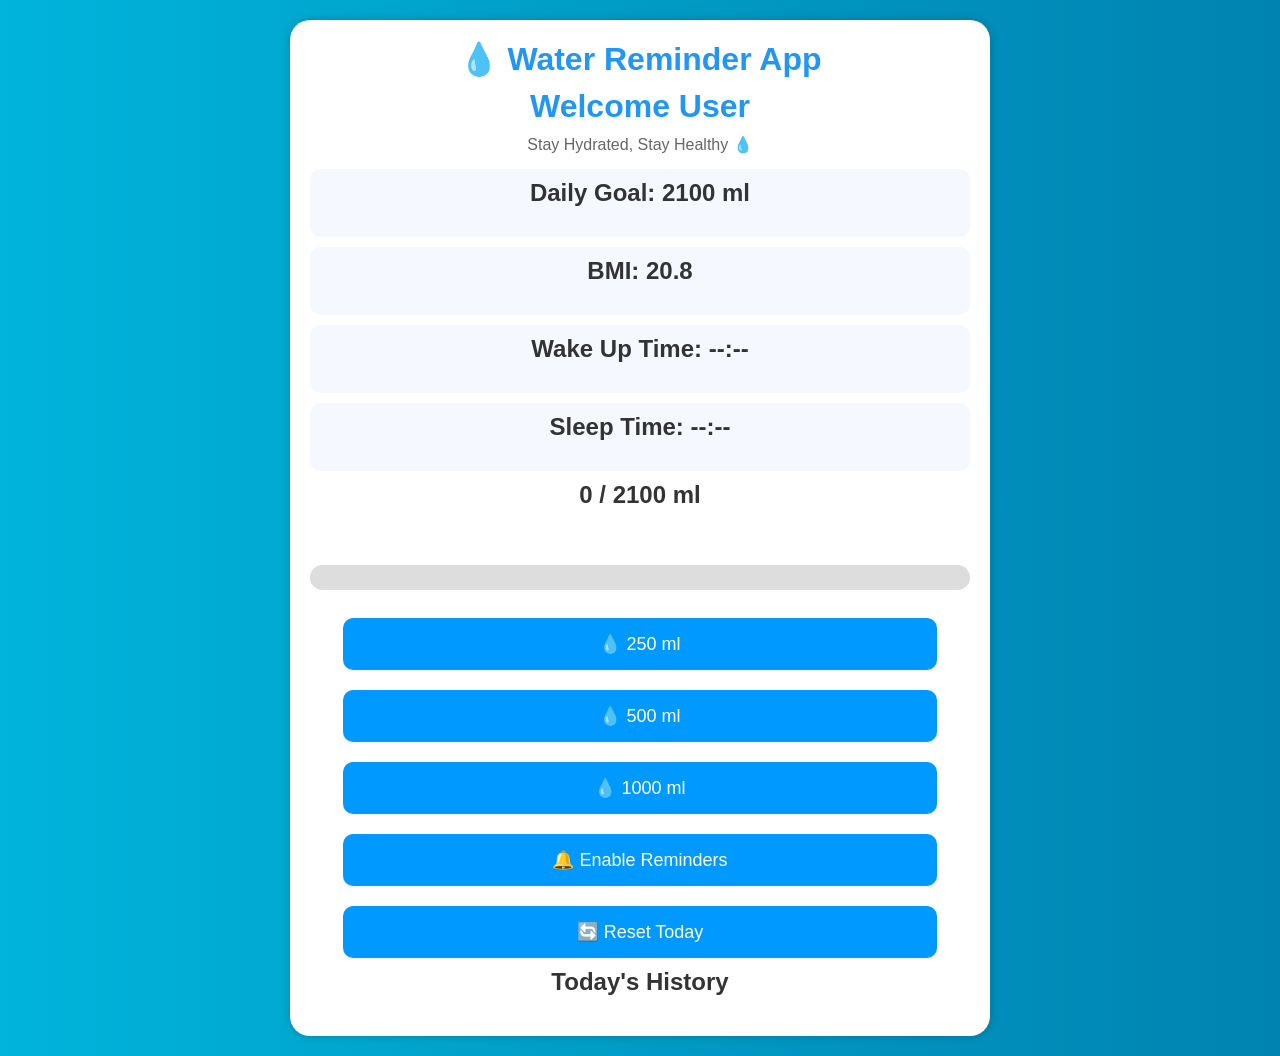
<file: Water Remainder App/dashboard.html>
<!DOCTYPE html><html lang="en">
<head>
    <meta charset="UTF-8">
    <meta name="viewport" content="width=device-width, initial-scale=1.0">
    <title>Water Reminder App - Dashboard</title><link rel="stylesheet" href="css/style.css">

<style>
    body{
        font-family: Arial, sans-serif;
        background: linear-gradient(to right,#00b4db,#0083b0);
        margin:0;
        padding:20px;
    }

    .container{
        max-width:700px;
        margin:auto;
        background:white;
        padding:20px;
        border-radius:20px;
        text-align:center;
        box-shadow:0 0 10px rgba(0,0,0,0.2);
    }

    .info-card{
        background:#f5f9ff;
        margin:10px 0;
        padding:10px;
        border-radius:10px;
    }

    button{
        width:90%;
        padding:15px;
        margin:10px;
        border:none;
        border-radius:10px;
        background:#0099ff;
        color:white;
        font-size:18px;
        cursor:pointer;
    }

    button:hover{
        background:#0077cc;
    }

    #historyList{
        list-style:none;
        padding:0;
    }

    #historyList li{
        background:#eaf6ff;
        margin:5px;
        padding:10px;
        border-radius:8px;
    }
</style>

</head><body><div class="container">

<h1>💧 Water Reminder App</h1>
<h1 id="welcome"></h1>

<p>Stay Hydrated, Stay Healthy 💧</p>

<div class="info-card">
    <h2 id="goal"></h2>
</div>

<div class="info-card">
    <h2 id="bmi"></h2>
</div>

<div class="info-card">
    <h2 id="wake"></h2>
</div>

<div class="info-card">
    <h2 id="sleep"></h2>
</div>

<h2 id="progress"></h2>



<br><br>

<div style="width:100%;height:25px;background:#ddd;border-radius:20px;">
    <div id="bar"
         style="width:0%;height:100%;background:deepskyblue;border-radius:20px;">
    </div>
</div>

<br>

<button onclick="drink(250)">💧 250 ml</button>

<button onclick="drink(500)">💧 500 ml</button>

<button onclick="drink(1000)">💧 1000 ml</button>

<button onclick="enableNotifications()">
    🔔 Enable Reminders
</button>

<button onclick="resetData()">
    🔄 Reset Today
</button>

<h2>Today's History</h2>

<ul id="historyList"></ul>

</div><script>

let name = localStorage.getItem("name") || "User";

let weight =
Number(localStorage.getItem("weight")) || 60;

let height =
Number(localStorage.getItem("height")) || 170;

let wakeTime =
localStorage.getItem("wakeTime") || "--:--";

let sleepTime =
localStorage.getItem("sleepTime") || "--:--";

let bmi =
weight / ((height/100)*(height/100));

let target = weight * 35;

let consumed =
Number(localStorage.getItem("consumed")) || 0;

document.getElementById("welcome").innerHTML =
"Welcome " + name;

document.getElementById("goal").innerHTML =
"Daily Goal: " + target + " ml";

document.getElementById("bmi").innerHTML =
"BMI: " + bmi.toFixed(1);

document.getElementById("wake").innerHTML =
"Wake Up Time: " + wakeTime;

document.getElementById("sleep").innerHTML =
"Sleep Time: " + sleepTime;

update();

function drink(amount){

    consumed += amount;

    localStorage.setItem(
        "consumed",
        consumed
    );

    let history =
    JSON.parse(
        localStorage.getItem("history")
    ) || [];

    history.push(
        amount + " ml - " +
        new Date().toLocaleTimeString()
    );

    localStorage.setItem(
        "history",
        JSON.stringify(history)
    );

    update();
}

function showHistory(){

    let history =
    JSON.parse(
        localStorage.getItem("history")
    ) || [];

    let list =
    document.getElementById("historyList");

    list.innerHTML = "";

    history.forEach(item => {

        let li =
        document.createElement("li");

        li.innerHTML = item;

        list.appendChild(li);

    });
}

function update(){

    document.getElementById("progress").innerHTML =
    consumed + " / " + target + " ml";

    let percent =
    Math.min((consumed/target)*100,100);

    document.getElementById("bar").style.width =
    percent + "%";

    showHistory();

    if(consumed >= target){

        document.getElementById("progress").innerHTML =
        "🎉 Goal Achieved! " +
        consumed + " / " + target + " ml";
    }
}

function resetData(){

    consumed = 0;

    localStorage.setItem(
        "consumed",
        0
    );

    localStorage.removeItem(
        "history"
    );

    update();
}

function enableNotifications(){

    if("Notification" in window){

        Notification.requestPermission()
        .then(permission => {

            if(permission === "granted"){

                alert(
                    "Water reminders enabled!"
                );

                startReminders();
            }
        });
    }
}

function startReminders(){

    setInterval(() => {

        new Notification(
            "💧 Time to Drink Water!",
            {
                body:
                "Stay hydrated and reach your goal."
            }
        );

    }, 60 * 60 * 1000);
}

</script></body>
</html>
</file>
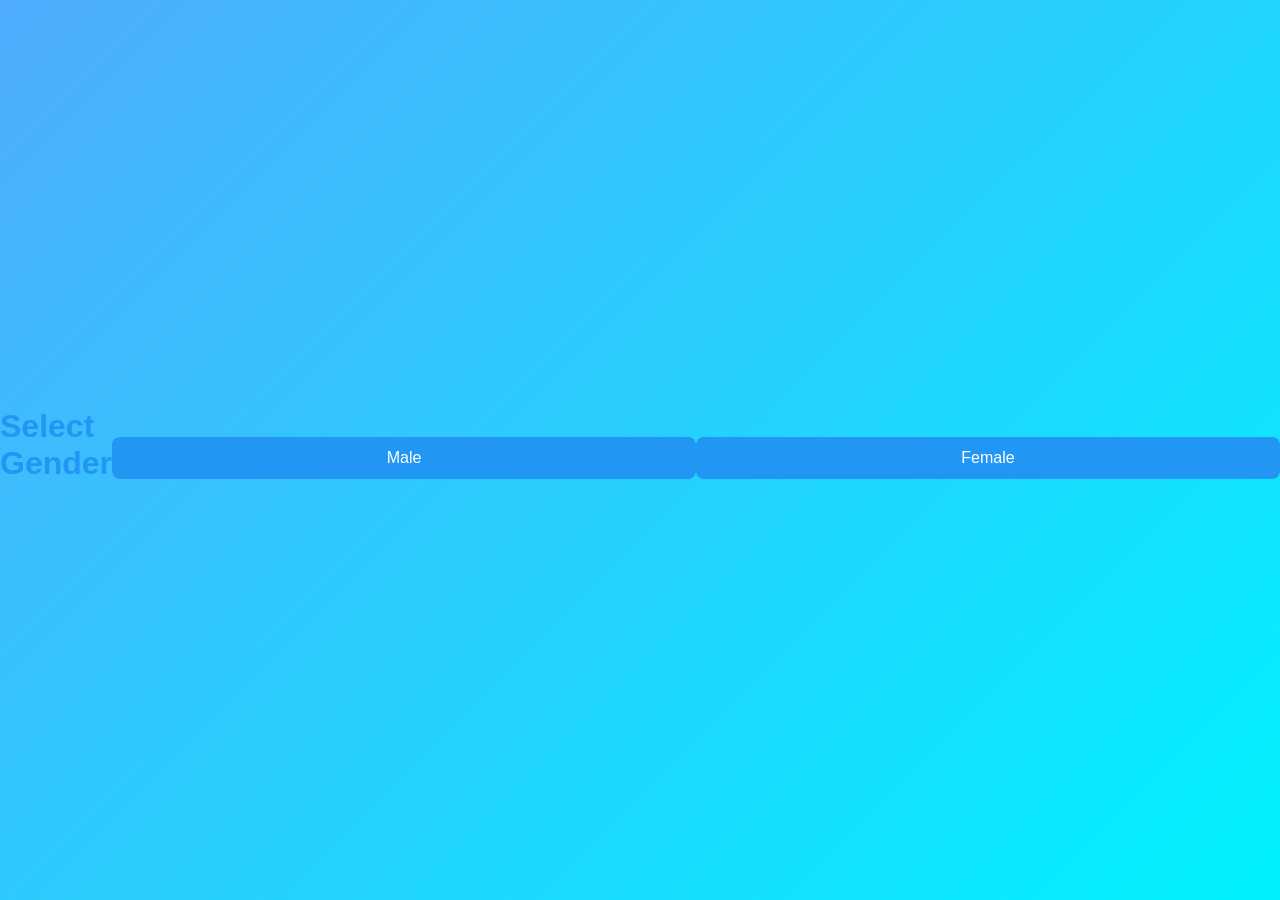
<file: Water Remainder App/gender.html>
<!DOCTYPE html>
<html>
<head>
    <title>Gender Selection</title>
    <link rel="stylesheet" href="css/style.css">
</head>
<body>

<h1>Select Gender</h1>

<button onclick="selectGender('Male')">
Male
</button>

<button onclick="selectGender('Female')">
Female
</button>

<script>

function selectGender(gender){

    localStorage.setItem(
        "gender",
        gender
    );

    location.href = "weight.html";
}

</script>

</body>
</html>
</file>
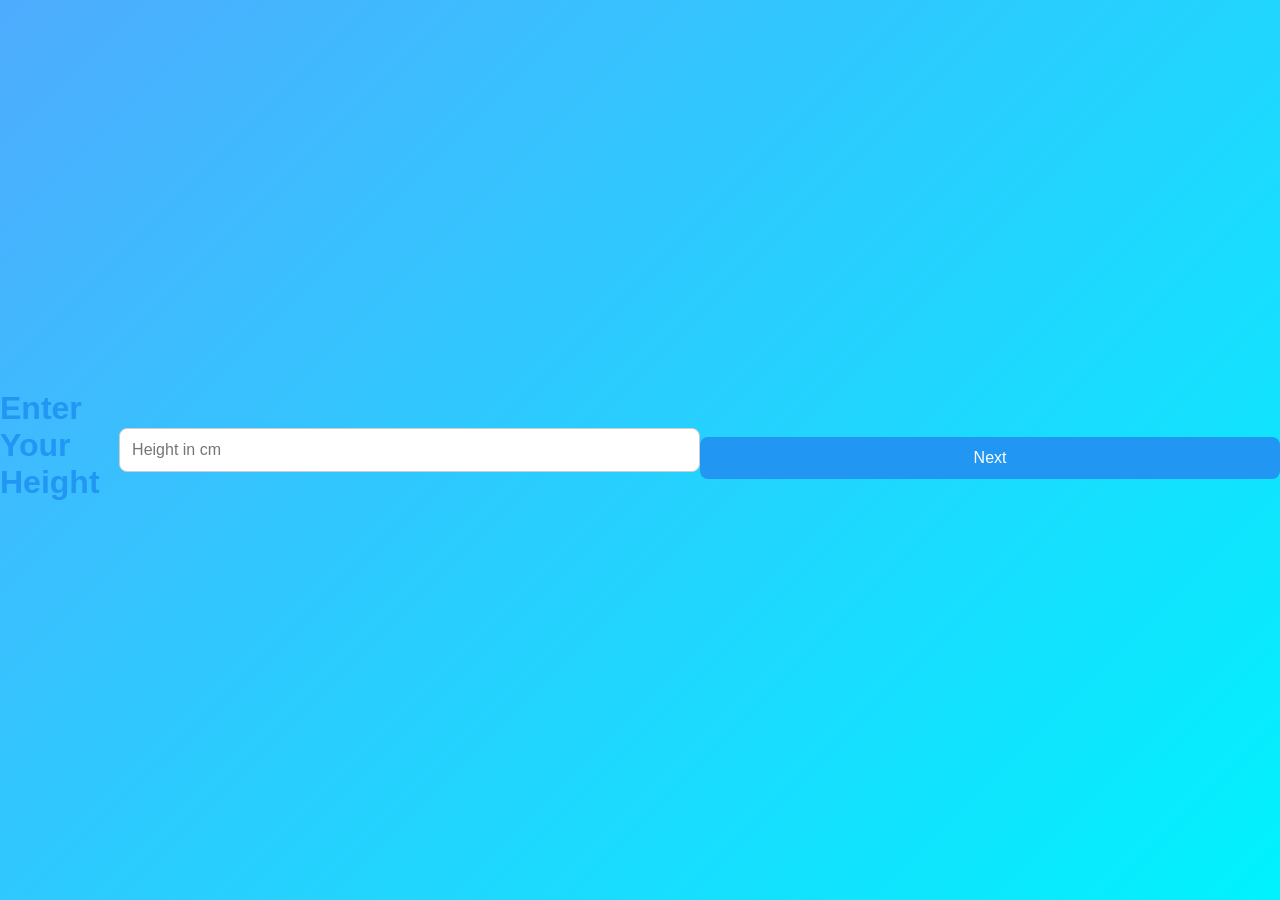
<file: Water Remainder App/height.html>
<!DOCTYPE html>
<html>
<head>
    <title>Height</title>
    <link rel="stylesheet" href="css/style.css">
</head>
<body>

<h1>Enter Your Height</h1>

<input type="number" id="height" placeholder="Height in cm">

<br><br>

<button onclick="saveHeight()">
Next
</button>

<script>

function saveHeight(){

    let height =
    document.getElementById("height").value;

    localStorage.setItem(
        "height",
        height
    );

    location.href = "wakeup.html";
}

</script>

</body>
</html>
</file>
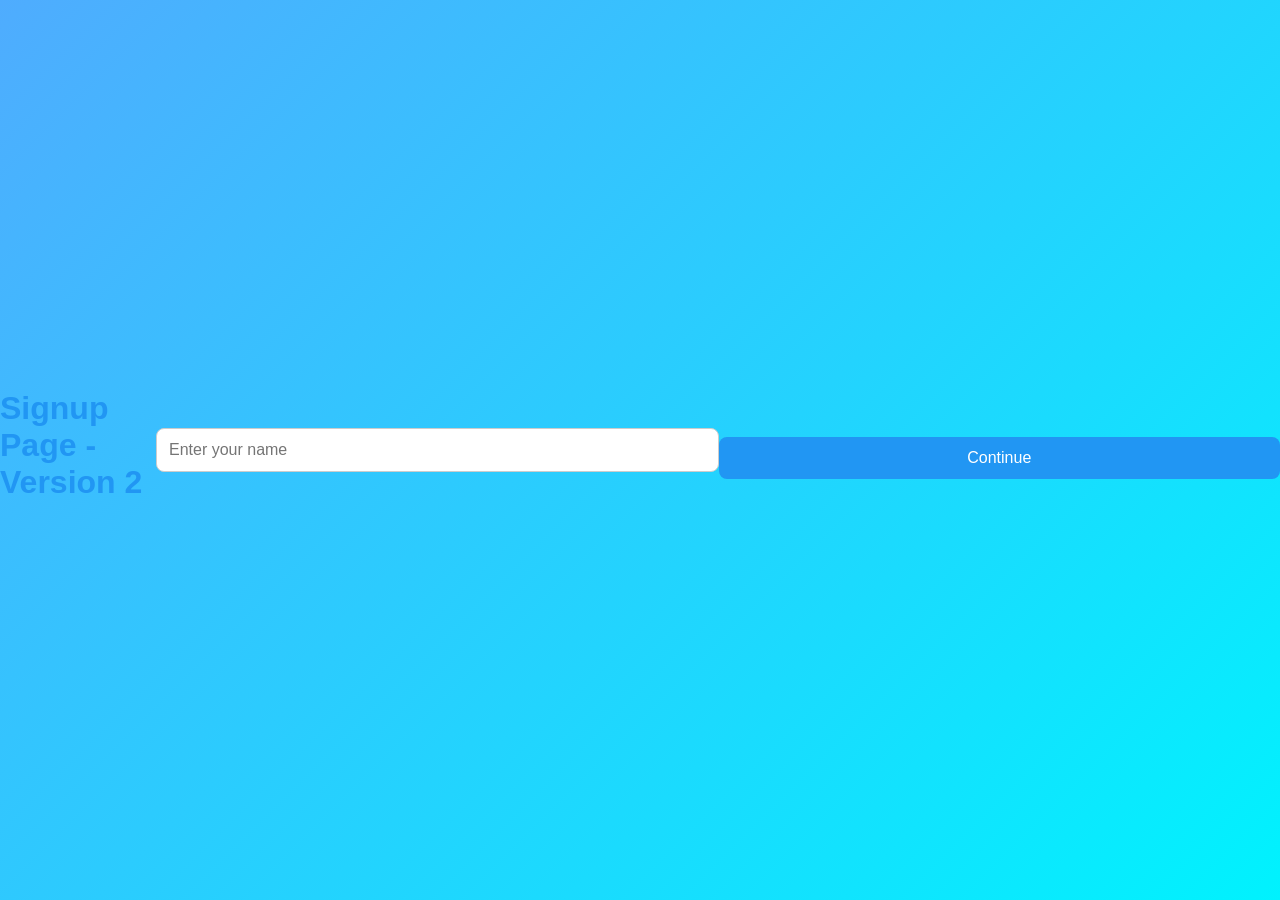
<file: Water Remainder App/signup.html>
<!DOCTYPE html>
<html>
<head>
    <title>Signup</title>
    <link rel="stylesheet" href="css/style.css">
</head>
<body>

<h1>Signup Page - Version 2</h1>

<input type="text" id="name" placeholder="Enter your name">

<br><br>

<button onclick="saveName()">
Continue
</button>

<script>

function saveName(){

    let name =
    document.getElementById("name").value;

    localStorage.setItem("name",name);

    window.location.href = "gender.html";
}

</script>

</body>
</html>
</file>
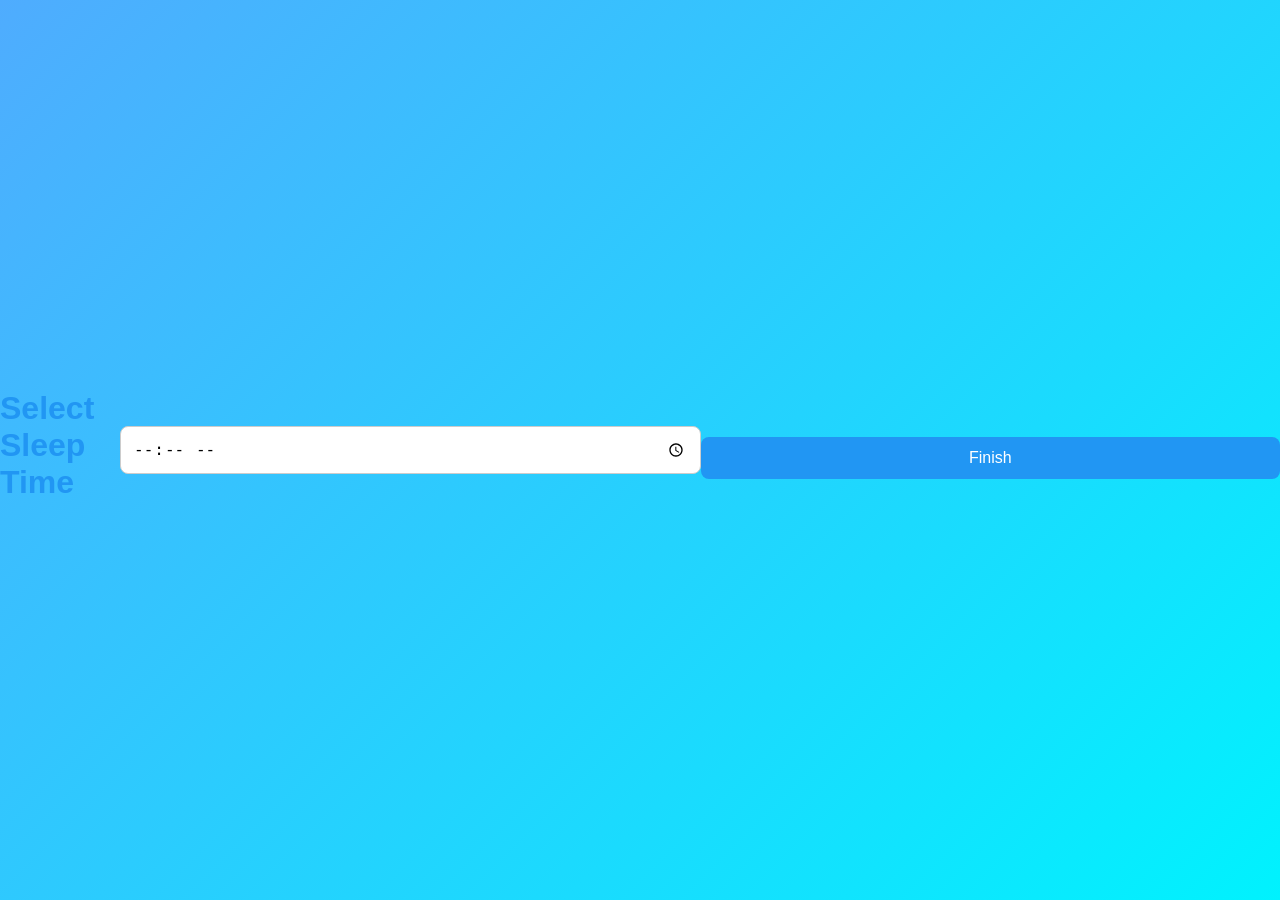
<file: Water Remainder App/sleep.html>
<!DOCTYPE html>
<html>
<head>
    <title>Sleep Time</title>
    <link rel="stylesheet" href="css/style.css">
</head>
<body>

<h1>Select Sleep Time</h1>

<input type="time" id="sleepTime">

<br><br>

<button onclick="saveSleepTime()">
Finish
</button>

<script>

function saveSleepTime(){

    let sleepTime =
    document.getElementById("sleepTime").value;

    localStorage.setItem(
        "sleepTime",
        sleepTime
    );

    location.href = "dashboard.html";
}

</script>

</body>
</html>
</file>
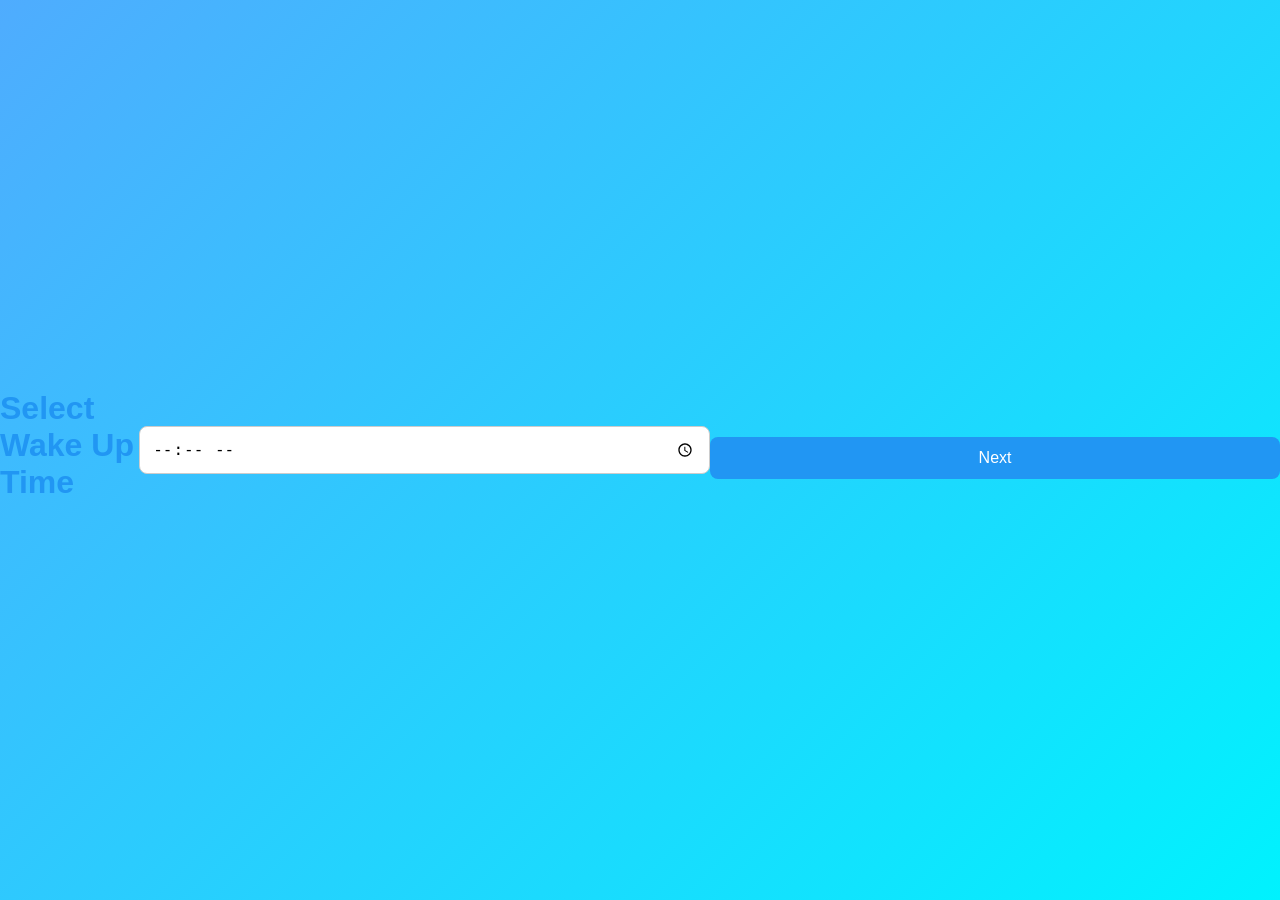
<file: Water Remainder App/wakeup.html>
<!DOCTYPE html>
<html>
<head>
    <title>Wake Up Time</title>
    <link rel="stylesheet" href="css/style.css">
</head>
<body>

<h1>Select Wake Up Time</h1>

<input type="time" id="wakeTime">

<br><br>

<button onclick="saveWakeTime()">
Next
</button>

<script>

function saveWakeTime(){

    let wakeTime =
    document.getElementById("wakeTime").value;

    localStorage.setItem(
        "wakeTime",
        wakeTime
    );

    location.href = "sleep.html";
}

</script>

</body>
</html>
</file>
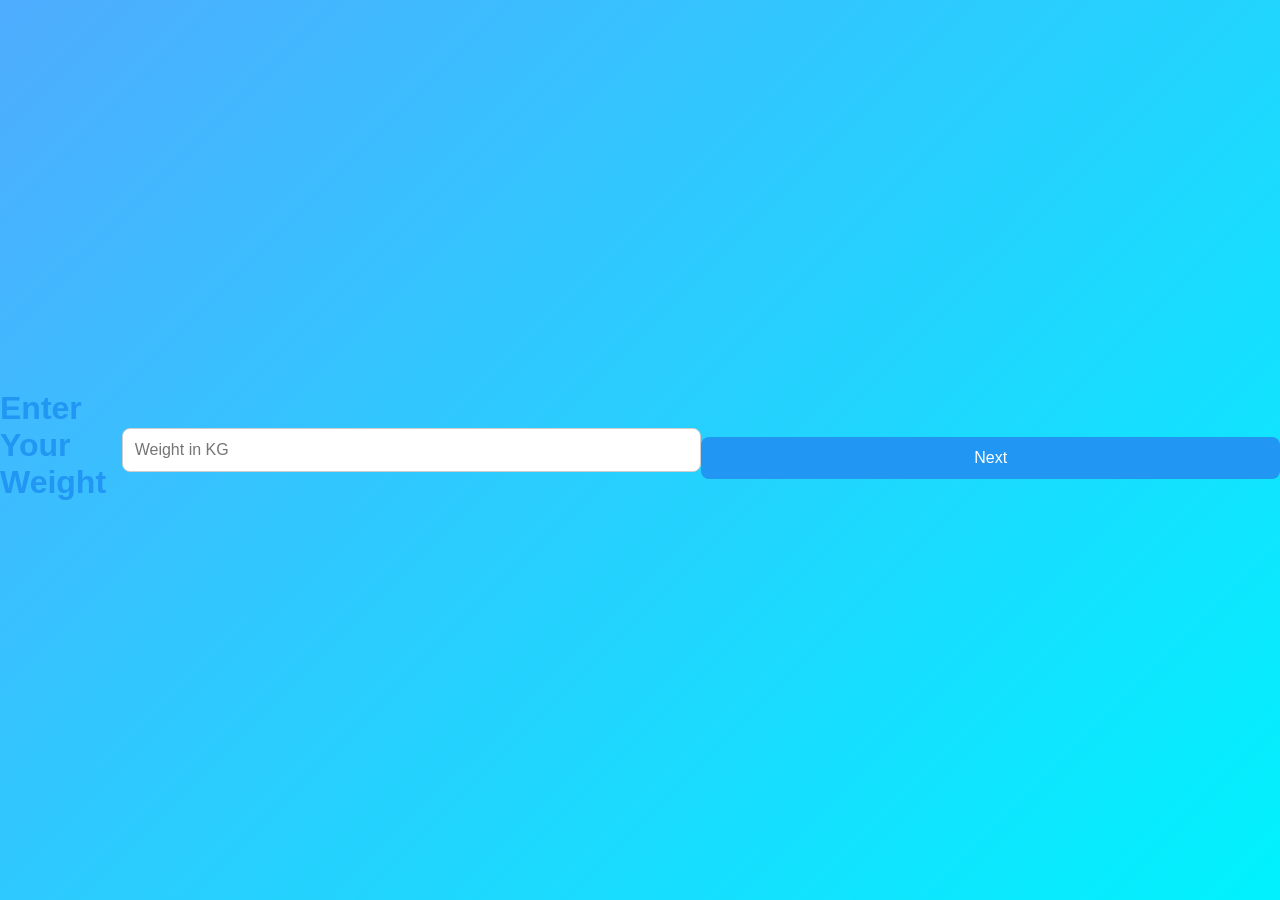
<file: Water Remainder App/weight.html>
<!DOCTYPE html>
<html>
<head>
    <title>Weight</title>
    <link rel="stylesheet" href="css/style.css">
</head>
<body>

<h1>Enter Your Weight</h1>

<input type="number" id="weight" placeholder="Weight in KG">

<br><br>

<button onclick="saveWeight()">
Next
</button>

<script>

function saveWeight(){

    let weight =
    document.getElementById("weight").value;

    localStorage.setItem(
        "weight",
        weight
    );

    location.href = "height.html";
}

</script>

</body>
</html>
</file>
<file: Water Remainder App/css/style.css>
/* Reset */
* {
    margin: 0;
    padding: 0;
    box-sizing: border-box;
}

/* Body */
body {
    font-family: Arial, sans-serif;
    background: linear-gradient(135deg, #4facfe, #00f2fe);
    min-height: 100vh;
    display: flex;
    justify-content: center;
    align-items: center;
}

/* Main Container */
.container {
    background: white;
    width: 90%;
    max-width: 400px;
    padding: 30px;
    border-radius: 15px;
    text-align: center;
    box-shadow: 0 4px 15px rgba(0,0,0,0.2);
}

/* Heading */
h1 {
    color: #2196F3;
    margin-bottom: 10px;
}

h2 {
    color: #333;
    margin-bottom: 20px;
}

/* Paragraph */
p {
    color: #666;
    margin-bottom: 15px;
}

/* Input Fields */
input,
select {
    width: 100%;
    padding: 12px;
    margin: 10px 0;
    border: 1px solid #ccc;
    border-radius: 8px;
    font-size: 16px;
}

/* Buttons */
button {
    width: 100%;
    padding: 12px;
    background: #2196F3;
    color: white;
    border: none;
    border-radius: 8px;
    font-size: 16px;
    cursor: pointer;
    margin-top: 15px;
    transition: 0.3s;
}

button:hover {
    background: #1976D2;
}

/* Dashboard Cards */
.card {
    background: #f5faff;
    border-left: 5px solid #2196F3;
    padding: 15px;
    margin: 15px 0;
    border-radius: 10px;
}

/* Progress Bar */
.progress {
    width: 100%;
    height: 20px;
    background: #ddd;
    border-radius: 20px;
    overflow: hidden;
    margin-top:
</file>
